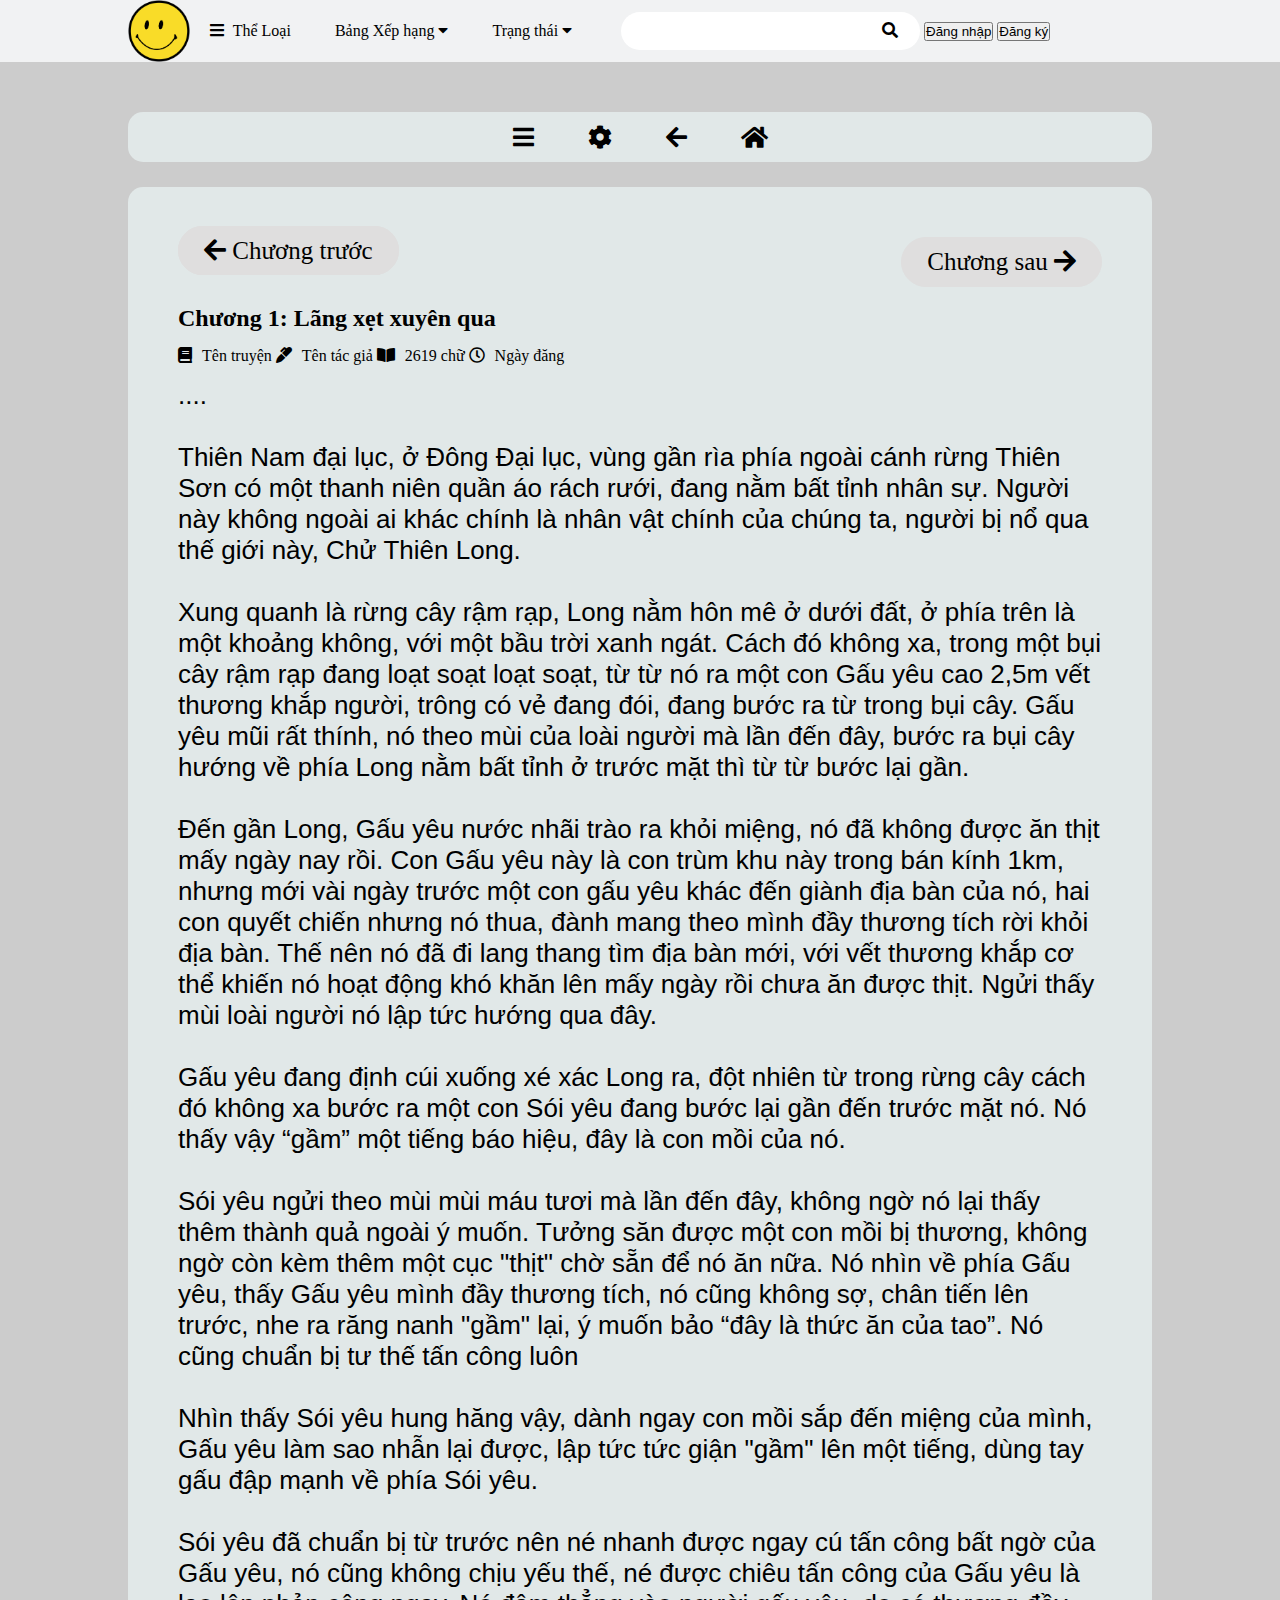
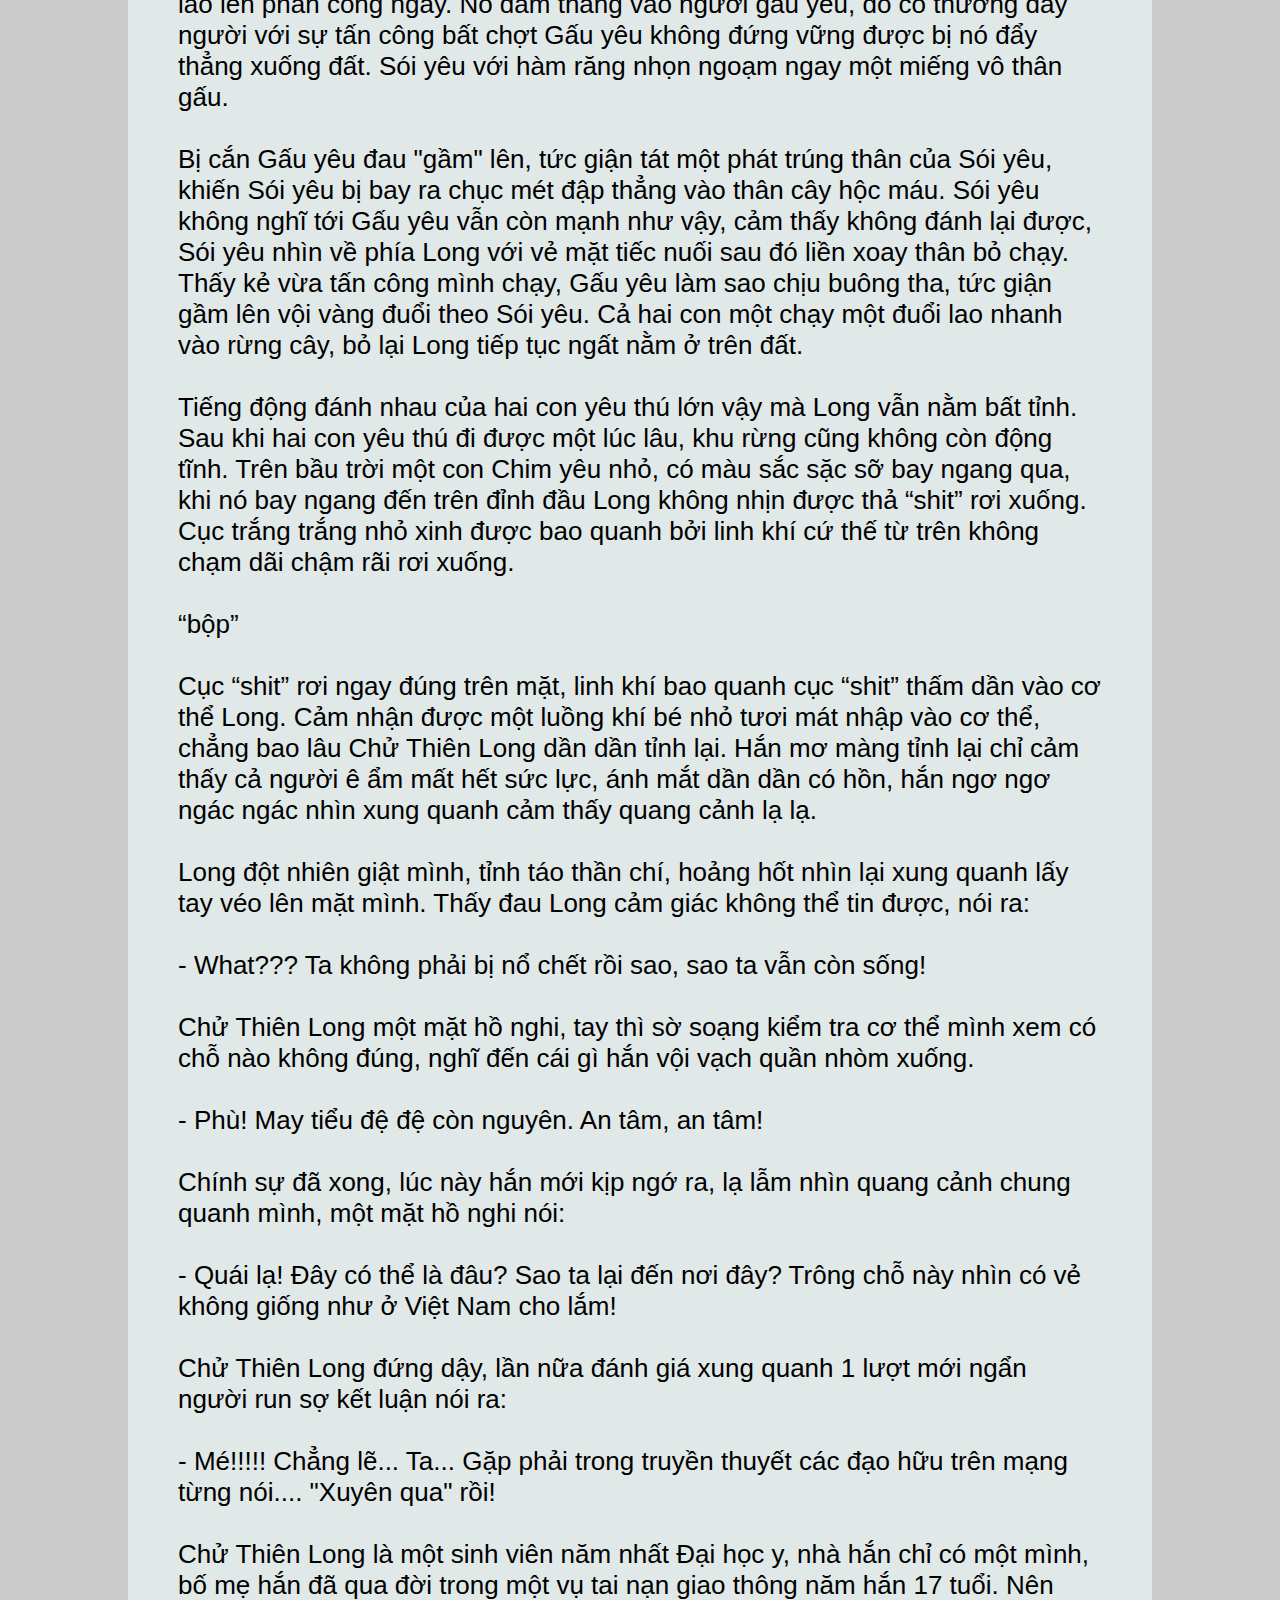
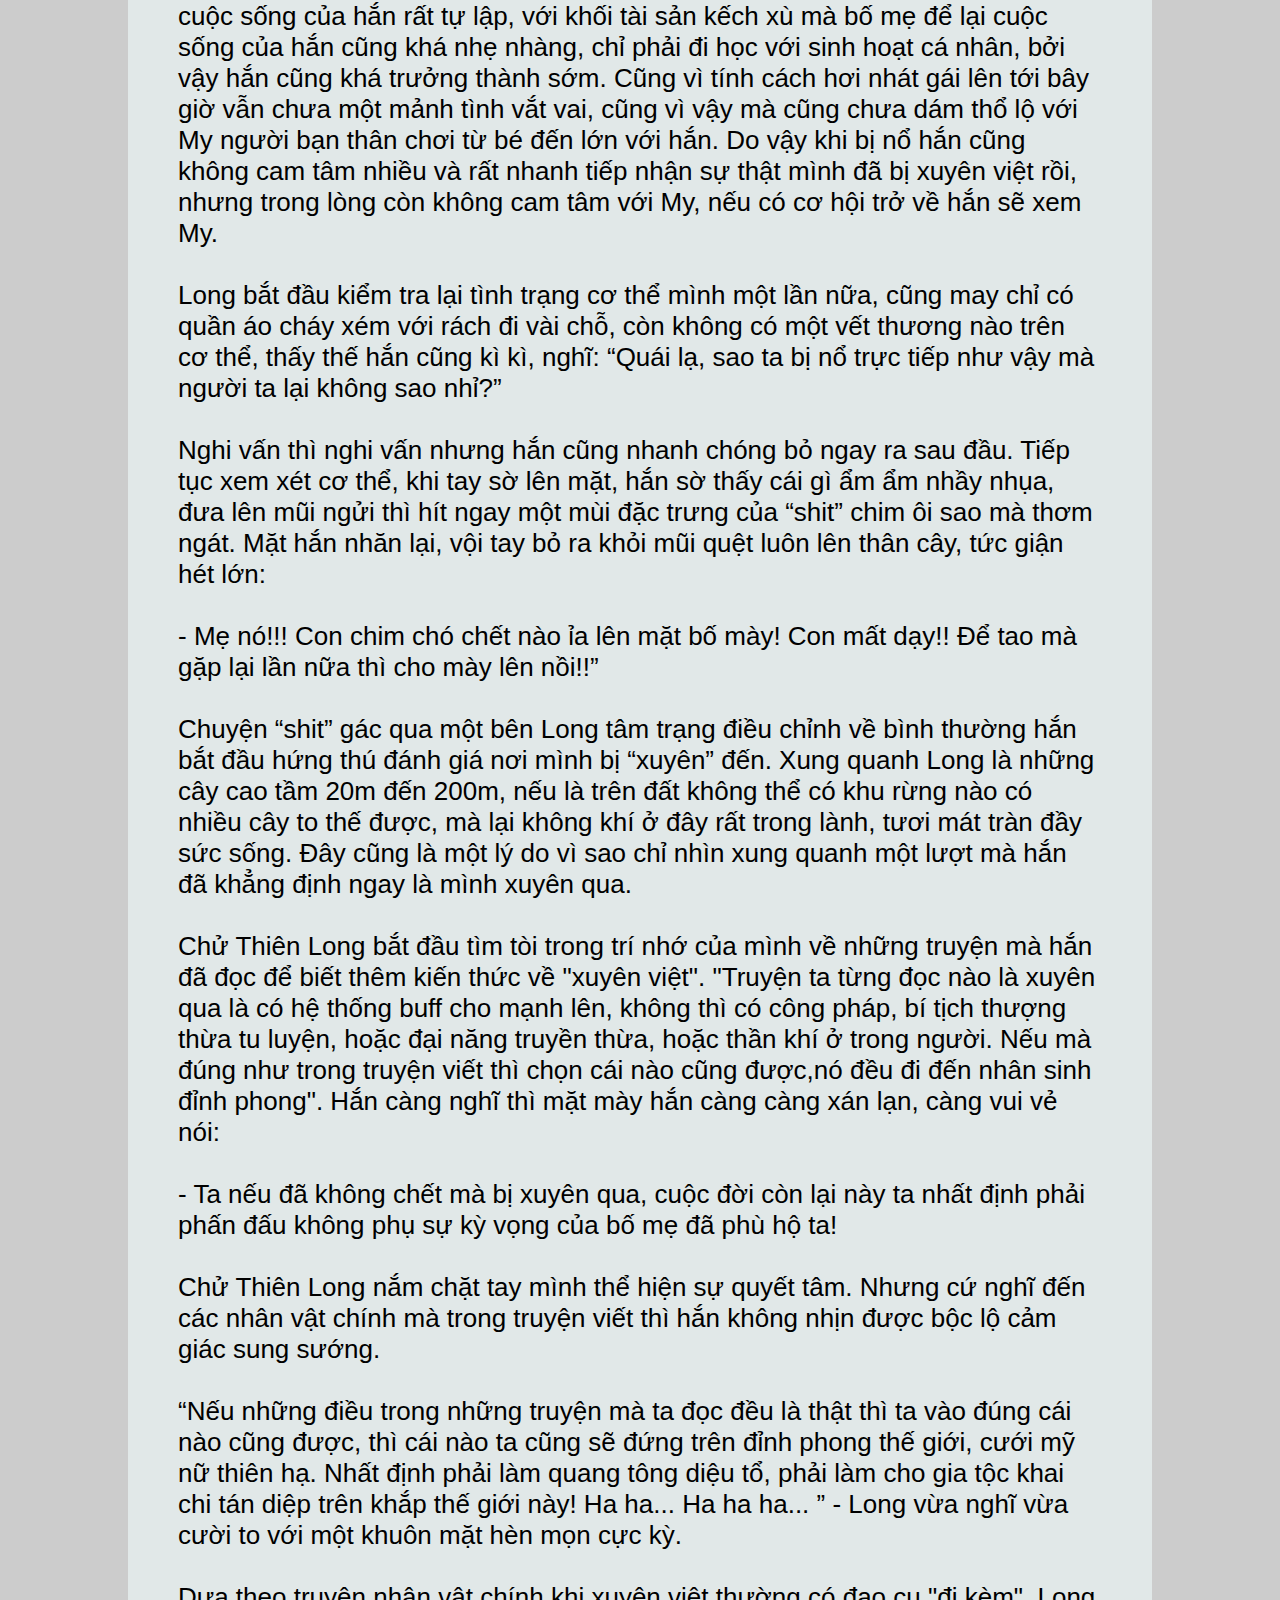
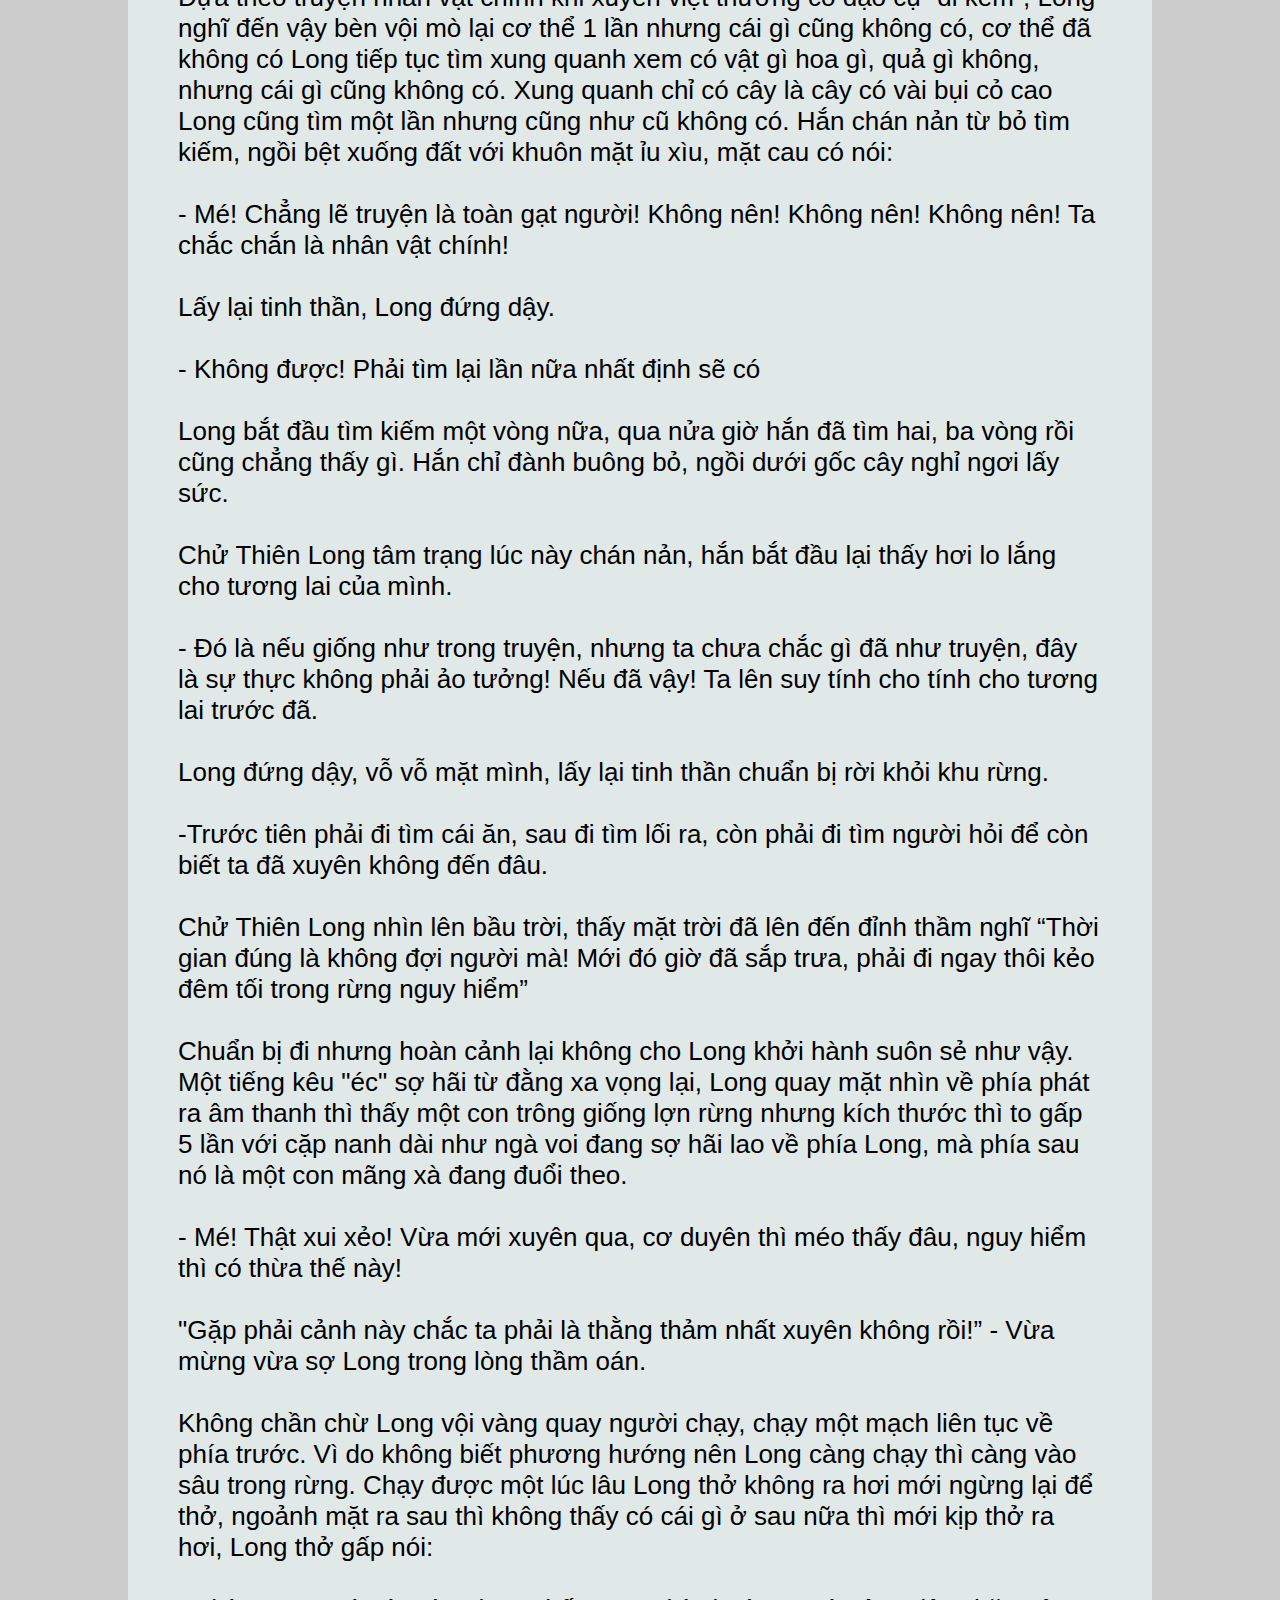
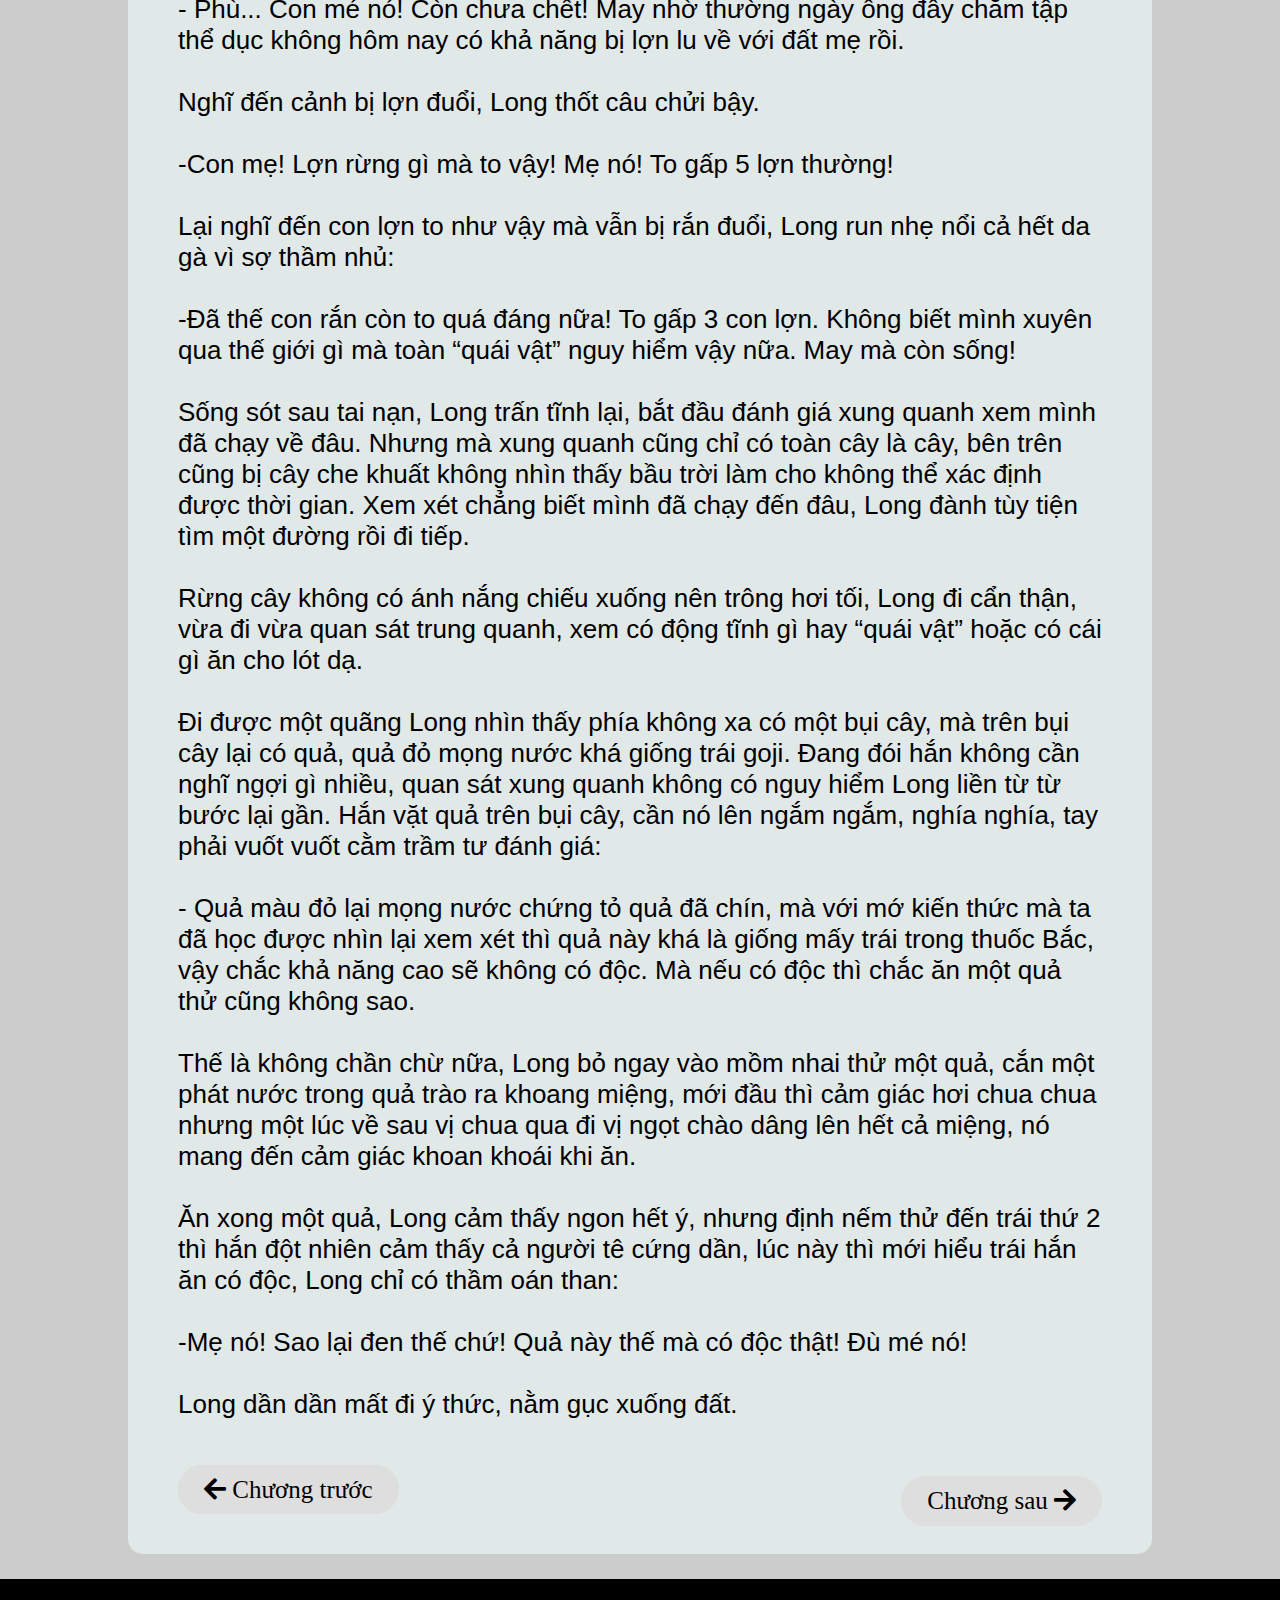
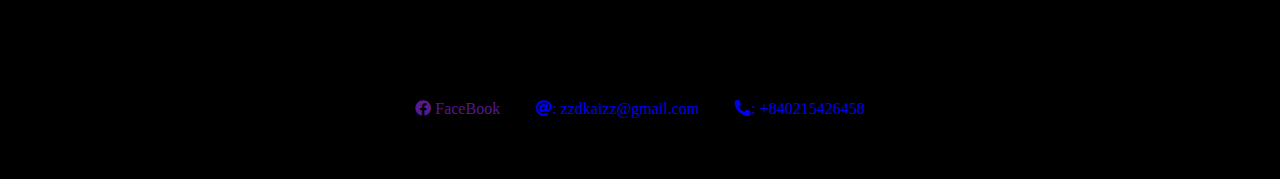
<file: doctruyen.html>
<!DOCTYPE html>
<html lang="en">
  <head>
    <meta charset="UTF-8" />
    <meta http-equiv="X-UA-Compatible" content="IE=edge" />
    <meta name="viewport" content="width=device-width, initial-scale=1.0" />
    <title>Đọc truyện</title>
    <link rel="stylesheet" href="./assets/css/index.css" />
    <link
      rel="stylesheet"
      href="https://cdnjs.cloudflare.com/ajax/libs/font-awesome/5.15.4/css/all.min.css"
    />
    <link rel="stylesheet" href="./assets/css/doctruyen.css" />
  </head>
  <body>
    <div class="main">
      <!-- header -->
      <div class="header bg-light" id="header">
        <div class="navbar">
          <div class="logoweb">
            <a href="#">
              <img class="logo_logoweb" src="./assets/img/cuoi.png" alt="" />
            </a>
          </div>
          <div class="navbar_nav">
            <ul class="ulnavbar">
              <li>
                <a href="#"><i class="fas fa-bars icon_navbar"></i> Thể Loại</a>
                <div class="subnav sp_subnav">
                  <div class="navtheloai">
                    <div class="dropdown">
                      <a>Tiên Hiệp</a>
                      <a>Kiếm Hiệp</a>
                      <a>Ngôn Tình</a>
                      <a>Đô Thị</a>
                      <a>Quan Trường</a>
                      <a>Võng Du</a>
                      <a>Khoa Huyễn</a>
                      <a>Hệ Thống</a>
                      <a>Huyền Huyễn</a>
                      <a>Dị Giới</a>
                      <a>Dị Năng</a>
                      <a>Quân Sự</a>
                      <a>Lịch Sử</a>
                    </div>
                    <div class="dropdown">
                      <a>Xuyên Không</a>
                      <a>Xuyên Nhanh</a>
                      <a>Trọng Sinh</a>
                      <a>Trinh Thám</a>
                      <a>Thám Hiểm</a>
                      <a>Linh Dị</a>
                      <a>Sắc</a>
                      <a>Ngược</a>
                      <a>Sủng</a>
                      <a>Cung Đấu</a>
                      <a>Nữ Cường</a>
                      <a>Gia Đấu</a>
                      <a>Đông Phương</a>
                    </div>
                    <div class="dropdown">
                      <a>Đam Mỹ</a>
                      <a>Bách Hợp</a>
                      <a>Hài Ước</a>
                      <a>Điền Văn</a>
                      <a>Cổ Đại</a>
                      <a>Mạt Thế</a>
                      <a>Truyện Teen</a>
                      <a>Phương Tây</a>
                      <a>Nữ Phụ</a>
                      <a>Light Novel</a>
                      <a>Việt Nam</a>
                      <a>Đoản Văn</a>
                      <a href="">Tất cả</a>
                    </div>
                  </div>
                </div>
              </li>
              <li>
                <a href="#">Bảng Xếp hạng <i class="fas fa-caret-down"></i></a>
                <ul class="subnav">
                  <li><a href="#">Top lượt đọc</a></li>
                  <li><a href="#">Top lượt thích</a></li>
                  <li><a href="#">Top lượt đánh giá</a></li>
                </ul>
              </li>
              <li>
                <a href="#">Trạng thái <i class="fas fa-caret-down"></i></a>
                <ul class="subnav">
                  <li><a href="#">Hoàn thành</a></li>
                  <li><a href="#">Đang ra</a></li>
                </ul>
              </li>
            </ul>

            <div class="timkiem">
              <div class="thanhtimkiem">
                <form action="" class="formtimkiem">
                  <input
                    style="border: 1 solid #a6b3b3"
                    type="text"
                    id="txtTimkiem"
                    name="txtTimkiem"
                    class="txttimkiem"
                  />
                  <button id="btnTimkiem" class="btnTimkiem">
                    <i class="fas fa-search"></i>
                  </button>
                </form>
              </div>
            </div>

            <div class="btnlogin">
              <button class="js-dangnhap">Đăng nhập</button>
              <button class="js-dangky">Đăng ký</button>
            </div>
          </div>
        </div>
        <div class="menu" id="mobile-menu">
          <i class="fas fa-bars"></i>
        </div>
      </div>

      <!-- endheader -->

      <!-- begin main_container -->
      <div class="truyen">
        <div class="menutruyen">
          <ul>
            <li id="dschuong">
              <button href="#" id="btndschuong">
                <i class="fas fa-bars"></i>
              </button>
              <div class="dvdschuong" style="display: none">
                <div class="menu-item-close js-close-dsc">
                  <i class="fas fa-times"></i>
                </div>
                <div class="nddschuong">
                  <div class="hdschuong">
                    <h2>Danh sách chương</h2>
                    <div class="sxdschuong">
                      <i class="fas fa-sort-amount-up-alt sx-icon1"></i>
                      <i
                        class="fas fa-sort-amount-up sx-icon2"
                        style="display: none"
                      ></i>
                    </div>
                  </div>
                  <div class="dschuong">
                    <a href="#">Chương 1: Lãng tử quay đầu</a>
                    <a href="#">Chương 2: Lãng tử quay đầu</a>
                    <a href="#">Chương 3: Lãng tử quay đầu</a>
                    <a href="#">Chương 4: Lãng tử quay đầu</a>
                    <a href="#">Chương 5: Lãng tử quay đầu</a>
                    <a href="#">Chương 6: Lãng tử quay đầu</a>
                    <a href="#">Chương 7: Lãng tử quay đầu</a>
                    <a href="#">Chương 8: Lãng tử quay đầu</a>
                    <a href="#">Chương 8: Lãng tử quay đầu</a>
                    <a href="#">Chương 8: Lãng tử quay đầu</a>
                    <a href="#">Chương 8: Lãng tử quay đầu</a>
                    <a href="#">Chương 8: Lãng tử quay đầu</a>
                    <a href="#">Chương 8: Lãng tử quay đầu</a>
                    <a href="#">Chương 8: Lãng tử quay đầu</a>
                    <a href="#">Chương 8: Lãng tử quay đầu</a>
                    <a href="#">Chương 8: Lãng tử quay đầu</a>
                    <a href="#">Chương 8: Lãng tử quay đầu</a>
                    <a href="#">Chương 8: Lãng tử quay đầu</a>
                    <a href="#">Chương 8: Lãng tử quay đầu</a>
                  </div>
                </div>
              </div>
            </li>
            <li id="setting">
              <button href="#" id="btnsetting">
                <i class="fas fa-cog"></i>
              </button>
              <div class="setting">
                <div class="menu-item-close js-close-setting">
                  <i class="fas fa-times"></i>
                </div>
                <table>
                  <tr>
                    <td><i class="fas fa-palette"></i> Màu nền</td>
                    <td>
                      <ul>
                        <li><a href="#" class="item1 item"></a></li>
                        <li><a href="#" class="item2 item"></a></li>
                        <li><a href="#" class="item3 item"></a></li>
                        <li><a href="#" class="item4 item"></a></li>
                      </ul>
                    </td>
                  </tr>

                  <tr>
                    <td><i class="fas fa-font"></i> Font chữ</td>
                    <td>
                      <select id="js-font-chu" class="custom-select">
                        <option value="'Palatino Linotype', sans-serif">
                          Palatino Linotype
                        </option>
                        <option value="'Source Sans Pro', sans-serif">
                          Source Sans Pro
                        </option>
                        <option value="'Segoe UI', sans-serif">Segoe UI</option>
                        <option value="Roboto, sans-serif">Roboto</option>
                        <option value="'Patrick Hand', sans-serif">
                          Patrick Hand
                        </option>
                        <option value="'Noticia Text', sans-serif">
                          Noticia Text
                        </option>
                        <option value="'Times New Roman', sans-serif">
                          Times New Roman
                        </option>
                        <option value="Verdana, sans-serif">Verdana</option>
                        <option value="Tahoma, sans-serif">Tahoma</option>
                        <option value="Arial, sans-serif">Arial</option>
                      </select>
                    </td>
                  </tr>
                  <tr>
                    <td><i class="fas fa-text-height"></i> Cỡ chữ</td>
                    <td>
                      <div
                        data-unit="px"
                        data-type="font-size"
                        data-max="30"
                        data-min="14"
                        data-step="1"
                        class="setting-font-size"
                      >
                        <button class="btn btngiam col-3">
                          <i class="fas fa-minus-circle"></i>
                        </button>
                        <div class="font-size col-6">26px</div>
                        <button class="btn btntang col-3">
                          <i class="fas fa-plus-circle"></i>
                        </button>
                        <div class="clear" style="clear: both"></div>
                      </div>
                    </td>
                  </tr>
                </table>
              </div>
            </li>
            <li>
              <button href=""><i class="fas fa-arrow-left"></i></button>
            </li>
            <li>
              <button href=""><i class="fas fa-home"></i></button>
            </li>
          </ul>
        </div>
        <div class="ndtruyen">
          <div class="btntruyen">
            <a class="btnchuyenchuong luichuong"
              ><i class="fas fa-arrow-left"></i> Chương trước </a
            ><a class="btnchuyenchuong tienchuong">
              Chương sau <i class="fas fa-arrow-right"></i
            ></a>
          </div>
          <div class="tenchuong">
            <h2>Chương 1: Lãng xẹt xuyên qua</h2>
          </div>
          <div class="thongtinchuong">
            <ul>
              <li>
                <a id="tentruyen" href="#"
                  ><i class="fas fa-book icontt"></i>Tên truyện
                </a>
              </li>
              <li><i class="fas fa-marker icontt"></i>Tên tác giả</li>
              <li id="sochu">
                <i class="fas fa-book-open icontt"></i>4500 chữ
              </li>
              <li><i class="far fa-clock icontt"></i>Ngày đăng</li>
            </ul>
          </div>
          <div class="ndchuong">
            ....<br /><br />Thiên Nam đại lục, ở Đông Đại lục, vùng gần rìa phía
            ngoài cánh rừng Thiên Sơn có một thanh niên quần áo rách rưới, đang
            nằm bất tỉnh nhân sự. Người này không ngoài ai khác chính là nhân
            vật chính của chúng ta, người bị nổ qua thế giới này, Chử Thiên
            Long.<br /><br />Xung quanh là rừng cây rậm rạp, Long nằm hôn mê ở
            dưới đất, ở phía trên là một khoảng không, với một bầu trời xanh
            ngát. Cách đó không xa, trong một bụi cây rậm rạp đang loạt soạt
            loạt soạt, từ từ nó ra một con Gấu yêu cao 2,5m vết thương khắp
            người, trông có vẻ đang đói, đang bước ra từ trong bụi cây. Gấu yêu
            mũi rất thính, nó theo mùi của loài người mà lần đến đây, bước ra
            bụi cây hướng về phía Long nằm bất tỉnh ở trước mặt thì từ từ bước
            lại gần.<br /><br />Đến gần Long, Gấu yêu nước nhãi trào ra khỏi
            miệng, nó đã không được ăn thịt mấy ngày nay rồi. Con Gấu yêu này là
            con trùm khu này trong bán kính 1km, nhưng mới vài ngày trước một
            con gấu yêu khác đến giành địa bàn của nó, hai con quyết chiến nhưng
            nó thua, đành mang theo mình đầy thương tích rời khỏi địa bàn. Thế
            nên nó đã đi lang thang tìm địa bàn mới, với vết thương khắp cơ thể
            khiến nó hoạt động khó khăn lên mấy ngày rồi chưa ăn được thịt. Ngửi
            thấy mùi loài người nó lập tức hướng qua đây.<br /><br />Gấu yêu
            đang định cúi xuống xé xác Long ra, đột nhiên từ trong rừng cây cách
            đó không xa bước ra một con Sói yêu đang bước lại gần đến trước mặt
            nó. Nó thấy vậy “gầm” một tiếng báo hiệu, đây là con mồi của nó.<br /><br />Sói
            yêu ngửi theo mùi mùi máu tươi mà lần đến đây, không ngờ nó lại thấy
            thêm thành quả ngoài ý muốn. Tưởng săn được một con mồi bị thương,
            không ngờ còn kèm thêm một cục "thịt" chờ sẵn để nó ăn nữa. Nó nhìn
            về phía Gấu yêu, thấy Gấu yêu mình đầy thương tích, nó cũng không
            sợ, chân tiến lên trước, nhe ra răng nanh "gầm" lại, ý muốn bảo “đây
            là thức ăn của tao”. Nó cũng chuẩn bị tư thế tấn công luôn<br /><br />Nhìn
            thấy Sói yêu hung hăng vậy, dành ngay con mồi sắp đến miệng của
            mình, Gấu yêu làm sao nhẫn lại được, lập tức tức giận "gầm" lên một
            tiếng, dùng tay gấu đập mạnh về phía Sói yêu.<br /><br />Sói yêu đã
            chuẩn bị từ trước nên né nhanh được ngay cú tấn công bất ngờ của Gấu
            yêu, nó cũng không chịu yếu thế, né được chiêu tấn công của Gấu yêu
            là lao lên phản công ngay. Nó đâm thẳng vào người gấu yêu, do có
            thương đầy người với sự tấn công bất chợt Gấu yêu không đứng vững
            được bị nó đẩy thẳng xuống đất. Sói yêu với hàm răng nhọn ngoạm ngay
            một miếng vô thân gấu.<br /><br />Bị cắn Gấu yêu đau "gầm" lên, tức
            giận tát một phát trúng thân của Sói yêu, khiến Sói yêu bị bay ra
            chục mét đập thẳng vào thân cây hộc máu. Sói yêu không nghĩ tới Gấu
            yêu vẫn còn mạnh như vậy, cảm thấy không đánh lại được, Sói yêu nhìn
            về phía Long với vẻ mặt tiếc nuối sau đó liền xoay thân bỏ chạy.
            Thấy kẻ vừa tấn công mình chạy, Gấu yêu làm sao chịu buông tha, tức
            giận gầm lên vội vàng đuổi theo Sói yêu. Cả hai con một chạy một
            đuổi lao nhanh vào rừng cây, bỏ lại Long tiếp tục ngất nằm ở trên
            đất.<br /><br />Tiếng động đánh nhau của hai con yêu thú lớn vậy mà
            Long vẫn nằm bất tỉnh. Sau khi hai con yêu thú đi được một lúc lâu,
            khu rừng cũng không còn động tĩnh. Trên bầu trời một con Chim yêu
            nhỏ, có màu sắc sặc sỡ bay ngang qua, khi nó bay ngang đến trên đỉnh
            đầu Long không nhịn được thả “shit” rơi xuống. Cục trắng trắng nhỏ
            xinh được bao quanh bởi linh khí cứ thế từ trên không chạm dãi chậm
            rãi rơi xuống.<br /><br />“bộp”<br /><br />Cục “shit” rơi ngay đúng
            trên mặt, linh khí bao quanh cục “shit” thấm dần vào cơ thể Long.
            Cảm nhận được một luồng khí bé nhỏ tươi mát nhập vào cơ thể, chẳng
            bao lâu Chử Thiên Long dần dần tỉnh lại. Hắn mơ màng tỉnh lại chỉ
            cảm thấy cả người ê ẩm mất hết sức lực, ánh mắt dần dần có hồn, hắn
            ngơ ngơ ngác ngác nhìn xung quanh cảm thấy quang cảnh lạ lạ.<br /><br />Long
            đột nhiên giật mình, tỉnh táo thần chí, hoảng hốt nhìn lại xung
            quanh lấy tay véo lên mặt mình. Thấy đau Long cảm giác không thể tin
            được, nói ra:<br /><br />- What??? Ta không phải bị nổ chết rồi sao,
            sao ta vẫn còn sống!<br /><br />Chử Thiên Long một mặt hồ nghi, tay
            thì sờ soạng kiểm tra cơ thể mình xem có chỗ nào không đúng, nghĩ
            đến cái gì hắn vội vạch quần nhòm xuống.<br />

            <br />- Phù! May tiểu đệ đệ còn nguyên. An tâm, an tâm!<br /><br />Chính
            sự đã xong, lúc này hắn mới kịp ngớ ra, lạ lẫm nhìn quang cảnh chung
            quanh mình, một mặt hồ nghi nói:<br /><br />- Quái lạ! Đây có thể là
            đâu? Sao ta lại đến nơi đây? Trông chỗ này nhìn có vẻ không giống
            như ở Việt Nam cho lắm!<br /><br />Chử Thiên Long đứng dậy, lần nữa
            đánh giá xung quanh 1 lượt mới ngẩn người run sợ kết luận nói ra:<br /><br />-
            Mé!!!!! Chẳng lẽ... Ta... Gặp phải trong truyền thuyết các đạo hữu
            trên mạng từng nói.... "Xuyên qua" rồi!<br /><br />Chử Thiên Long là
            một sinh viên năm nhất Đại học y, nhà hắn chỉ có một mình, bố mẹ hắn
            đã qua đời trong một vụ tai nạn giao thông năm hắn 17 tuổi. Nên cuộc
            sống của hắn rất tự lập, với khối tài sản kếch xù mà bố mẹ để lại
            cuộc sống của hắn cũng khá nhẹ nhàng, chỉ phải đi học với sinh hoạt
            cá nhân, bởi vậy hắn cũng khá trưởng thành sớm. Cũng vì tính cách
            hơi nhát gái lên tới bây giờ vẫn chưa một mảnh tình vắt vai, cũng vì
            vậy mà cũng chưa dám thổ lộ với My người bạn thân chơi từ bé đến lớn
            với hắn. Do vậy khi bị nổ hắn cũng không cam tâm nhiều và rất nhanh
            tiếp nhận sự thật mình đã bị xuyên việt rồi, nhưng trong lòng còn
            không cam tâm với My, nếu có cơ hội trở về hắn sẽ xem My.<br /><br />Long
            bắt đầu kiểm tra lại tình trạng cơ thể mình một lần nữa, cũng may
            chỉ có quần áo cháy xém với rách đi vài chỗ, còn không có một vết
            thương nào trên cơ thể, thấy thế hắn cũng kì kì, nghĩ: “Quái lạ, sao
            ta bị nổ trực tiếp như vậy mà người ta lại không sao nhỉ?”<br /><br />Nghi
            vấn thì nghi vấn nhưng hắn cũng nhanh chóng bỏ ngay ra sau đầu. Tiếp
            tục xem xét cơ thể, khi tay sờ lên mặt, hắn sờ thấy cái gì ẩm ẩm
            nhầy nhụa, đưa lên mũi ngửi thì hít ngay một mùi đặc trưng của
            “shit” chim ôi sao mà thơm ngát. Mặt hắn nhăn lại, vội tay bỏ ra
            khỏi mũi quệt luôn lên thân cây, tức giận hét lớn:<br /><br />- Mẹ
            nó!!! Con chim chó chết nào ỉa lên mặt bố mày! Con mất dạy!! Để tao
            mà gặp lại lần nữa thì cho mày lên nồi!!”<br /><br />Chuyện “shit”
            gác qua một bên Long tâm trạng điều chỉnh về bình thường hắn bắt đầu
            hứng thú đánh giá nơi mình bị “xuyên” đến. Xung quanh Long là những
            cây cao tầm 20m đến 200m, nếu là trên đất không thể có khu rừng nào
            có nhiều cây to thế được, mà lại không khí ở đây rất trong lành,
            tươi mát tràn đầy sức sống. Đây cũng là một lý do vì sao chỉ nhìn
            xung quanh một lượt mà hắn đã khẳng định ngay là mình xuyên qua.<br /><br />Chử
            Thiên Long bắt đầu tìm tòi trong trí nhớ của mình về những truyện mà
            hắn đã đọc để biết thêm kiến thức về "xuyên việt". "Truyện ta từng
            đọc nào là xuyên qua là có hệ thống buff cho mạnh lên, không thì có
            công pháp, bí tịch thượng thừa tu luyện, hoặc đại năng truyền thừa,
            hoặc thần khí ở trong người. Nếu mà đúng như trong truyện viết thì
            chọn cái nào cũng được,nó đều đi đến nhân sinh đỉnh phong". Hắn càng
            nghĩ thì mặt mày hắn càng càng xán lạn, càng vui vẻ nói:<br /><br />-
            Ta nếu đã không chết mà bị xuyên qua, cuộc đời còn lại này ta nhất
            định phải phấn đấu không phụ sự kỳ vọng của bố mẹ đã phù hộ ta!<br /><br />Chử
            Thiên Long nắm chặt tay mình thể hiện sự quyết tâm. Nhưng cứ nghĩ
            đến các nhân vật chính mà trong truyện viết thì hắn không nhịn được
            bộc lộ cảm giác sung sướng.<br /><br />“Nếu những điều trong những
            truyện mà ta đọc đều là thật thì ta vào đúng cái nào cũng được, thì
            cái nào ta cũng sẽ đứng trên đỉnh phong thế giới, cưới mỹ nữ thiên
            hạ. Nhất định phải làm quang tông diệu tổ, phải làm cho gia tộc khai
            chi tán diệp trên khắp thế giới này! Ha ha... Ha ha ha... ” - Long
            vừa nghĩ vừa cười to với một khuôn mặt hèn mọn cực kỳ.<br />

            <br />Dựa theo truyện nhân vật chính khi xuyên việt thường có đạo cụ
            "đi kèm", Long nghĩ đến vậy bèn vội mò lại cơ thể 1 lần nhưng cái gì
            cũng không có, cơ thể đã không có Long tiếp tục tìm xung quanh xem
            có vật gì hoa gì, quả gì không, nhưng cái gì cũng không có. Xung
            quanh chỉ có cây là cây có vài bụi cỏ cao Long cũng tìm một lần
            nhưng cũng như cũ không có. Hắn chán nản từ bỏ tìm kiếm, ngồi bệt
            xuống đất với khuôn mặt ỉu xìu, mặt cau có nói:<br /><br />- Mé!
            Chẳng lẽ truyện là toàn gạt người! Không nên! Không nên! Không nên!
            Ta chắc chắn là nhân vật chính!<br /><br />Lấy lại tinh thần, Long
            đứng dậy.<br /><br />- Không được! Phải tìm lại lần nữa nhất định sẽ
            có<br /><br />Long bắt đầu tìm kiếm một vòng nữa, qua nửa giờ hắn đã
            tìm hai, ba vòng rồi cũng chẳng thấy gì. Hắn chỉ đành buông bỏ, ngồi
            dưới gốc cây nghỉ ngơi lấy sức.<br /><br />Chử Thiên Long tâm trạng
            lúc này chán nản, hắn bắt đầu lại thấy hơi lo lắng cho tương lai của
            mình.<br /><br />- Đó là nếu giống như trong truyện, nhưng ta chưa
            chắc gì đã như truyện, đây là sự thực không phải ảo tưởng! Nếu đã
            vậy! Ta lên suy tính cho tính cho tương lai trước đã.<br /><br />Long
            đứng dậy, vỗ vỗ mặt mình, lấy lại tinh thần chuẩn bị rời khỏi khu
            rừng.<br /><br />-Trước tiên phải đi tìm cái ăn, sau đi tìm lối ra,
            còn phải đi tìm người hỏi để còn biết ta đã xuyên không đến đâu.<br /><br />Chử
            Thiên Long nhìn lên bầu trời, thấy mặt trời đã lên đến đỉnh thầm
            nghĩ “Thời gian đúng là không đợi người mà! Mới đó giờ đã sắp trưa,
            phải đi ngay thôi kẻo đêm tối trong rừng nguy hiểm”<br /><br />Chuẩn
            bị đi nhưng hoàn cảnh lại không cho Long khởi hành suôn sẻ như vậy.
            Một tiếng kêu "éc" sợ hãi từ đằng xa vọng lại, Long quay mặt nhìn về
            phía phát ra âm thanh thì thấy một con trông giống lợn rừng nhưng
            kích thước thì to gấp 5 lần với cặp nanh dài như ngà voi đang sợ hãi
            lao về phía Long, mà phía sau nó là một con mãng xà đang đuổi
            theo.<br /><br />- Mé! Thật xui xẻo! Vừa mới xuyên qua, cơ duyên thì
            méo thấy đâu, nguy hiểm thì có thừa thế này!<br /><br />"Gặp phải
            cảnh này chắc ta phải là thằng thảm nhất xuyên không rồi!” - Vừa
            mừng vừa sợ Long trong lòng thầm oán.<br /><br />Không chần chừ Long
            vội vàng quay người chạy, chạy một mạch liên tục về phía trước. Vì
            do không biết phương hướng nên Long càng chạy thì càng vào sâu trong
            rừng. Chạy được một lúc lâu Long thở không ra hơi mới ngừng lại để
            thở, ngoảnh mặt ra sau thì không thấy có cái gì ở sau nữa thì mới
            kịp thở ra hơi, Long thở gấp nói:<br />

            <br />- Phù... Con mé nó! Còn chưa chết! May nhờ thường ngày ông đây
            chăm tập thể dục không hôm nay có khả năng bị lợn lu về với đất mẹ
            rồi.<br /><br />Nghĩ đến cảnh bị lợn đuổi, Long thốt câu chửi
            bậy.<br /><br />-Con mẹ! Lợn rừng gì mà to vậy! Mẹ nó! To gấp 5 lợn
            thường!<br /><br />Lại nghĩ đến con lợn to như vậy mà vẫn bị rắn
            đuổi, Long run nhẹ nổi cả hết da gà vì sợ thầm nhủ:<br /><br />-Đã
            thế con rắn còn to quá đáng nữa! To gấp 3 con lợn. Không biết mình
            xuyên qua thế giới gì mà toàn “quái vật” nguy hiểm vậy nữa. May mà
            còn sống!<br /><br />Sống sót sau tai nạn, Long trấn tĩnh lại, bắt
            đầu đánh giá xung quanh xem mình đã chạy về đâu. Nhưng mà xung quanh
            cũng chỉ có toàn cây là cây, bên trên cũng bị cây che khuất không
            nhìn thấy bầu trời làm cho không thể xác định được thời gian. Xem
            xét chẳng biết mình đã chạy đến đâu, Long đành tùy tiện tìm một
            đường rồi đi tiếp.<br /><br />Rừng cây không có ánh nắng chiếu xuống
            nên trông hơi tối, Long đi cẩn thận, vừa đi vừa quan sát trung
            quanh, xem có động tĩnh gì hay “quái vật” hoặc có cái gì ăn cho lót
            dạ.<br /><br />Đi được một quãng Long nhìn thấy phía không xa có một
            bụi cây, mà trên bụi cây lại có quả, quả đỏ mọng nước khá giống trái
            goji. Đang đói hắn không cần nghĩ ngợi gì nhiều, quan sát xung quanh
            không có nguy hiểm Long liền từ từ bước lại gần. Hắn vặt quả trên
            bụi cây, cần nó lên ngắm ngắm, nghía nghía, tay phải vuốt vuốt cằm
            trầm tư đánh giá:<br /><br />- Quả màu đỏ lại mọng nước chứng tỏ quả
            đã chín, mà với mớ kiến thức mà ta đã học được nhìn lại xem xét thì
            quả này khá là giống mấy trái trong thuốc Bắc, vậy chắc khả năng cao
            sẽ không có độc. Mà nếu có độc thì chắc ăn một quả thử cũng không
            sao.<br /><br />Thế là không chần chừ nữa, Long bỏ ngay vào mồm nhai
            thử một quả, cắn một phát nước trong quả trào ra khoang miệng, mới
            đầu thì cảm giác hơi chua chua nhưng một lúc về sau vị chua qua đi
            vị ngọt chào dâng lên hết cả miệng, nó mang đến cảm giác khoan khoái
            khi ăn.<br /><br />Ăn xong một quả, Long cảm thấy ngon hết ý, nhưng
            định nếm thử đến trái thứ 2 thì hắn đột nhiên cảm thấy cả người tê
            cứng dần, lúc này thì mới hiểu trái hắn ăn có độc, Long chỉ có thầm
            oán than:<br /><br />-Mẹ nó! Sao lại đen thế chứ! Quả này thế mà có
            độc thật! Đù mé nó!<br /><br />Long dần dần mất đi ý thức, nằm gục
            xuống đất.<br /><br />
          </div>
          <div class="btntruyen">
            <a class="btnchuyenchuong luichuong"
              ><i class="fas fa-arrow-left"></i> Chương trước </a
            ><a class="btnchuyenchuong tienchuong">
              Chương sau <i class="fas fa-arrow-right"></i
            ></a>
          </div>
        </div>
      </div>
      <!-- end main_container -->

      <!-- footer -->
      <div class="footer">
        <div class="footer-text">
          <p>
            Truyện vui là nền tảng mở dành cho các tác giả và độc giả đam mê
            truyện chữ, nơi thành viên có thể tự do xuất bản các tác phẩm của
            mình với nhiều chức năng liên tục được cải tiến sẽ mang lại trải
            nghiệm tốt nhất cho các tác giả sáng tác truyện lẫn người đọc truyện
            online.
          </p>
        </div>

        <div class="thongtin">
          <a href=""><i class="fab fa-facebook"></i> FaceBook</a>
          <a href="mailto: zzdkaizz@gmail.com"
            ><i class="fas fa-at"></i>: zzdkaizz@gmail.com</a
          >
          <a href="tel:" class="tel"
            ><i class="fas fa-phone-alt"></i>: +840215426458</a
          >
        </div>
      </div>
    </div>

    <div class="modal js-modal">
      <div class="modal-container js-modalContainer">
        <div class="model-header">
          <button id="H-login"><h1 class="dangnhap">Đăng Nhập</h1></button>
          <button id="H-register"><h1 class="dangky">Đăng Ký</h1></button>
          <div class="modal-close js-modal-close">
            <i class="fas fa-times"></i>
          </div>
        </div>
        <div class="model-login">
          <div class="modal-body">
            <label for="quatity" class="modal-label">
              <i class="far fa-user"></i> Tài khoản
            </label>
            <input
              type="text"
              class="modal-input"
              id="quatity"
              placeholder="Tài khoản"
            />

            <label for="email" class="modal-label">
              <i class="fas fa-key"></i> Mật khẩu
            </label>
            <input
              type="email"
              class="modal-input"
              id="email"
              placeholder="Mật khẩu"
            />

            <button id="buy-ticks">Đăng nhập <i class="ti-check"></i></button>
          </div>
        </div>
        <div class="model-Register">
          <div class="modal-body">
            <label for="quatity" class="modal-label">
              <i class="far fa-user"></i> Tài khoản
            </label>
            <input
              type="text"
              class="modal-input"
              id="txttaikhoan"
              placeholder="Tài khoản"
            />

            <label for="txtpassword" class="modal-label">
              <i class="fas fa-key"></i> Mật khẩu
            </label>
            <input
              type="password"
              class="modal-input"
              id="txtpassword"
              placeholder="Mật khẩu"
            />
            <label for="txtpassword2" class="modal-label">
              <i class="fas fa-key"></i> Nhập mật khẩu
            </label>
            <input
              type="password"
              class="modal-input"
              id="txtpassword2"
              placeholder="Mật khẩu"
            />

            <button id="buy-ticks">Đăng nhập <i class="ti-check"></i></button>
          </div>
        </div>
        <div class="modal-footer js-modal-footer">
          <p class="modal-text js-modal-text">
            Bạn chưa có tài khoản?
            <a href="#" class="js-adangky">Đăng ký ngay</a>
          </p>
        </div>
      </div>
    </div>
  </body>

  <script src="./assets/js/index.js"></script>
  <script>
    // Chống copy
    function killCopy(e) {
      return false;
    }
    function reEnable() {
      return true;
    }
    document.onselectstart = new Function("return false");
    if (window.sidebar) {
      document.onmousedown = killCopy;
      document.onclick = reEnable;
    }

    // window.onload = function () {
    //   document.addEventListener(
    //     "contextmenu",
    //     function (e) {
    //       e.preventDefault();
    //     },
    //     false
    //   );
    //   document.addEventListener(
    //     "keydown",
    //     function (e) {
    //       //document.onkeydown = function(e) {
    //       // "I" key
    //       if (e.ctrlKey && e.shiftKey && e.keyCode == 73) {
    //         disabledEvent(e);
    //       }
    //       // "J" key
    //       if (e.ctrlKey && e.shiftKey && e.keyCode == 74) {
    //         disabledEvent(e);
    //       }
    //       // "S" key + macOS
    //       if (
    //         e.keyCode == 83 &&
    //         (navigator.platform.match("Mac") ? e.metaKey : e.ctrlKey)
    //       ) {
    //         disabledEvent(e);
    //       }
    //       // "U" key
    //       if (e.ctrlKey && e.keyCode == 85) {
    //         disabledEvent(e);
    //       }
    //       // "F12" key
    //       if (event.keyCode == 123) {
    //         disabledEvent(e);
    //       }
    //     },
    //     false
    //   );

    //   function disabledEvent(e) {
    //     if (e.stopPropagation) {
    //       e.stopPropagation();
    //     } else if (window.event) {
    //       window.event.cancelBubble = true;
    //     }
    //     e.preventDefault();
    //     return false;
    //   }
    // };
    // chống copy

    var header = document.getElementById("header");
    var btndschuong = document.getElementById("btndschuong");
    var btnsetting = document.getElementById("btnsetting");
    var fontchu = document.getElementById("js-font-chu");

    var sochutrongchuong = document.getElementById("sochu");

    const bodytruyen = document.querySelector(".truyen");
    const ndtruyen = document.querySelector(".ndtruyen");
    const tenchuong = document.querySelector(".tenchuong");
    const thongtinchuong = document.querySelector(".thongtinchuong");

    const menutruyen = document.querySelector(".menutruyen");
    const dvdschuong = document.querySelector(".dvdschuong");
    const setting = document.querySelector(".setting");
    const btngiam = document.querySelector(".btngiam");
    const btntang = document.querySelector(".btntang");

    const ndchuong = document.querySelector(".ndchuong");
    const fontsize = document.querySelector(".font-size");

    var size = parseInt(fontsize.innerHTML);

    var chuoichu = ndchuong.innerText;
    var sochu = 0;
    var arrchu = chuoichu.split(" ");
    for (var i = 0; i < arrchu.length; i++) {
      if (arrchu[i].trim() != 0) {
        sochu++;
      }
    }

    sochutrongchuong.innerHTML =
      '<i class="fas fa-book-open icontt"></i>' + sochu + " chữ";

    const closedsc = document.querySelector(".js-close-dsc");
    const closesetting = document.querySelector(".js-close-setting");

    const sxtangdan = document.querySelector(".sx-icon1");
    const sxgiamdan = document.querySelector(".sx-icon2");

    const main = document.querySelector(".main");

    // mở ds chương
    btndschuong.onclick = function () {
      dvdschuong.style.display = "block";
      setting.style.display = "none";
    };

    // đóng ds chương

    closedsc.onclick = function () {
      dvdschuong.style.display = "none";
    };

    // mở setting

    btnsetting.onclick = function () {
      setting.style.display = "block";
      dvdschuong.style.display = "none";
    };

    // đóng setting

    closesetting.onclick = function () {
      setting.style.display = "none";
    };

    // tăng fontsize

    btntang.onclick = function () {
      if (size < 50) {
        size++;
        ndchuong.style.fontSize = size + "px";
        fontsize.innerHTML = size + "px";
      }
    };

    // giảm fontsize

    btngiam.onclick = function () {
      if (size > 10) {
        size--;
        ndchuong.style.fontSize = size + "px";
        fontsize.innerHTML = size + "px";
      }
    };

    // đổi font chữ

    fontchu.onchange = function () {
      ndchuong.style.fontFamily = fontchu.value;
    };

    // đổi background đọc truyện

    const item1 = document.querySelector(".item1");
    const item2 = document.querySelector(".item2");
    const item3 = document.querySelector(".item3");
    const item4 = document.querySelector(".item4");

    item1.onclick = function () {
      header.style.backgroundColor = "#ebcaca";
      bodytruyen.style.backgroundColor = "rgb(155, 155, 155)";
      ndtruyen.style.backgroundColor = "#f5e4e4";
      menutruyen.style.backgroundColor = "#f5e4e4";

      ndchuong.style.color = null;
      tenchuong.style.color = null;
      thongtinchuong.style.color = null;
      document.getElementById("tentruyen").style.color = null;
    };

    item2.onclick = function () {
      header.style.backgroundColor = "#eae9c9";
      bodytruyen.style.backgroundColor = "#eae0c3";
      ndtruyen.style.backgroundColor = "#eae9c9";
      menutruyen.style.backgroundColor = "#eae9c9";

      ndchuong.style.color = null;
      tenchuong.style.color = null;
      thongtinchuong.style.color = null;
      document.getElementById("tentruyen").style.color = null;
    };

    item3.onclick = function () {
      header.style.backgroundColor = null;
      bodytruyen.style.backgroundColor = "#111";
      ndtruyen.style.backgroundColor = "#222222";
      menutruyen.style.backgroundColor = null;

      ndchuong.style.color = "#ccc";
      tenchuong.style.color = "#ccc";
      thongtinchuong.style.color = "#ccc";
      document.getElementById("tentruyen").style.color = "#ccc";
    };

    item4.onclick = function () {
      header.style.backgroundColor = null;
      bodytruyen.style.backgroundColor = null;
      ndtruyen.style.backgroundColor = null;
      menutruyen.style.backgroundColor = null;

      ndchuong.style.color = null;
      tenchuong.style.color = null;
      thongtinchuong.style.color = null;
      document.getElementById("tentruyen").style.color = null;
    };

    sxtangdan.onclick = function () {
      sxgiamdan.style.display = "block";
      sxtangdan.style.display = "none";
    };
    sxgiamdan.onclick = function () {
      sxgiamdan.style.display = "none";
      sxtangdan.style.display = "block";
    };
  </script>
</html>
</file>
<file: assets/css/index.css>
* {
  box-sizing: border-box;
  margin: 0;
  padding: 0;
}



.red{
    color:red;
}

.bg-light {
  background-color: rgb(241, 242, 243);
}

.w-150 {
  width: 150px;
  max-width: 100%;
}

.inlineblock{
    display: inline-block;
}

.clear {
  clear: both;
}

[class*="col-"] {
  float: left;
  padding: 0 10px;
}

.col-1 {
  width: 8.33%;
}
.col-2 {
  width: 16.67%;
}
.col-3 {
  width: 25%;
}
.col-4 {
  width: 33.33%;
}
.col-5 {
  width: 41.67%;
}
.col-6 {
  width: 50%;
}
.col-7 {
  width: 58.33%;
}
.col-8 {
  width: 66.67%;
}
.col-9 {
  width: 75%;
}
.col-10 {
  width: 83.33%;
}
.col-11 {
  width: 91.67%;
}
.col-12 {
  width: 100%;
}

/* css header */
.header {
  height: 62px;
}

#timkiem{
    display: inline-block;
}

.main {
    position: relative;
    overflow: hidden;
}

.navbar {
  max-width: 1024px;
  margin: 0 auto;
}

.navbar .logoweb {
  float: left;
}
.navbar .logo_logoweb {
  max-width: 62px;
}

.navbar_nav {
  position: relative;
  display: inline-block;
}

.icon_navbar {
  padding-right: 5px;
}

.navbar .ulnavbar {
  display: inline-block;
}
.navbar .ulnavbar li {
  display: inline-block;
  position: relative;
}

.navbar .ulnavbar li a {
  text-decoration: none;
  line-height: 62px;
  padding: 0 20px;
  color: #000;
  display:block;
}

.navbar_nav .subnav .dropdown a:hover,
.navbar .subnav li:hover a {
  color: #a7a8aa;
  font-size:20px;
  font-family:'Times New Roman', Times, serif;
}
.navbar .ulnavbar > li:hover > a {
  display: block;
  color: #1e2125;
  background-color: #e9ecef;
}

.navbar_nav .subnav {
  display: none;
  min-width: 160px;
  position: absolute;
  background-color: #fff;
  padding: 10px 0;
  box-shadow: 0 0 10px rgba(0, 0, 0, 0.5);
  border-radius: 5px;
  z-index: 2;
}

.navbar_nav .subnav li {
  display: block;
}

.navbar_nav .subnav li a {
  padding: 0 16px;
  line-height: 32px;
}

.navbar_nav li:hover .subnav {
  display: block;
}

.navbar_nav .sp_subnav {
  width: 420px;
}

.navtheloai {
  display: inline-block;
}

.navbar_nav .subnav .dropdown {
  float: left;
}

.navbar_nav .subnav .dropdown a {
  display: block;
  line-height: 32px;
  cursor: pointer;
}

.navbar_nav .timkiem {
  display: inline-block;
  position: relative;
  margin-left: 25px;
}

.timkiem .txttimkiem {
  padding: 10px 68px 10px 24px;
  border-radius: 1.25em;
  border: 0;
  font-size: 1rem;
}
.navbar_nav .timkiem .txttimkiem:focus {
  outline-color: #a6b3b3;
  border: 1px solid #a6b3b3 !important;
}

.navbar_nav .timkiem .btnTimkiem {
  position: absolute;
  top: 0;
  font-size: 1rem;
  cursor: pointer;
  right: 0;
  height: 100%;
  width: 60px;
  background-color: #00000000;
  border: none;
}

.btnlogin {
  display: inline-block;
  line-height: 62px;
}

.btnlogin .btntk {
  border: 0;
  font-size: 16px;
  padding: 0 20px;
  background-color: #00000000;
  cursor: pointer;
}

.btnlogin button:hover {
  color: #a6b3b3;
}

.menu {
  display: none;
  float: right;
  font-size: 38px;

}

.btnlogin .ulnavbar .subnav2 li {
    line-height: 32px;
}


/* main_container */
/* slider */

.imgslider {
  width: 100%;
  height: 388px;
  position: absolute;
  left: 0;
  z-index: 0;
  
  overflow: hidden;
}

/* container */

.container {
  width: 1024px;
  max-width: 100%;
  min-height: 300px;
  position: relative;
  margin: 0 auto;
  background-color: rgb(241, 242, 243);
  margin-top: 260px;
  border-radius: 10px;
  padding: 20px;
  z-index: 1;
}

/* footer */

.footer {
  min-height: 200px;
  text-align: center;
  position: relative;
  bottom: 0;
  background: url("https://vtruyen.com/assets/images/footer-bg.png");
}

.footer .footer-text {
  max-width: 1024px;
  margin: 0 auto;
  padding-top: 50px;
}

.footer .thongtin {
  margin-top: 35px;
}

.footer .thongtin a {
  text-decoration: none;
  padding: 0 16px;
}

@media screen and (max-width: 1023px) {
  .header {
    height: 62px;
    overflow: hidden;
  }
  .navbar .logoweb {
    float: none;
  }
  .navbar_nav {
    display: block;
    text-align: center;
  }

  .navbar .ulnavbar {
    display: block;
  }

  .navbar_nav .subnav {
    width: 100%;
  }
  .navbar .ulnavbar li {
    display: block;
    position: relative;
  }

  .navbar_nav .timkiem {
    display: block;
    line-height: 62px;
    text-align: center;
    margin: 0;
  }

  .navbar_nav .timkiem .thanhtimkiem {
    position: relative;
    display: inline-block;
  }

  .timkiem .txttimkiem {
    position: relative;
  }

  .menu {
    display: block;
    position: absolute;
    top: 10px;
    right: 20px;
  }




  .slider {
    display: none;
  }

  .container {
    margin-top: 0;
  }
}

@media screen and (max-width: 739px) {
  .footer-text {
    padding: 10px;
  }

  .tel {
    display: block;
  }
  .footer .thongtin a {
    padding: 10px 16px;
  }
}

/* đăng nhập - đăng ký */

.modal {
  position: fixed;
  top: 0;
  right: 0;
  left: 0;
  bottom: 0;
  background-color: rgba(0, 0, 0, 0.4);
  display: none;
  align-items: center;
  justify-content: center;
  z-index: 2;
}

.model-header {
  text-align: center;
  padding: 10px;
  position: relative;
}

.model-header button {
  width: 150px;
  border: 0;
  background-color: #00000000;
  color: #ccc;
  cursor: pointer;
}

.model-header button:hover h1 {
  color: #000 !important;
}

.modal-container {
    background-color: #fff;
    width: 500px;
    max-width: calc(100% - 32px);
    min-height: 200px;
    position: relative;
    animation: modalFadeIn ease 0.6s;
    border-radius: 10px;
}

.modal-close {
  position: absolute;
  right: 0;
  padding: 8px 16px;
  color: #000;
  opacity: 0.4;
  top: 0;
}

.modal-close:hover {
  opacity: 1;
}

.modal-body {
  padding: 16px;
}

.modal-label {
  display: block;
  font-size: 15px;
  margin-bottom: 12px;
}

.modal-input {
  padding: 8px;
  width: 100%;
  border: 1px solid #ccc;
  margin-bottom: 15px;
  border-radius: 5px;
}

.buy-ticks {
  width: 100%;
  background-color: #009688;
  font-size: 15px;
  padding: 16px;
  color: #fff;
  border: none;
  border-radius: 10px;
}

.buy-ticks:hover {
  background-color: #ccc;
  color: #000;
}

.modal-footer {
  float: right;
  padding: 0 16px;
  margin-bottom: 30px;
}

@keyframes modalFadeIn {
    from {
        opacity: 0;
        transform: translateY(-200px);
    }

    to {
        opacity: 1;
        transform: translateY(0);
    }
}

.open {
  display: flex !important;
}
</file>
<file: assets/css/doctruyen.css>
.truyen {
  background-color: #ccc;
  min-height: 300px;
  padding: 25px 0;
  position: relative;
}

.float-left {
  float: left;
}

.ndtruyen {
  width: 1024px;
  max-width: 100%;
  background-color: #e1e8e8;
  min-height: 300px;
  margin: 0 auto;
  border-radius: 15px;
  padding: 25px 50px;
}
.btntruyen {
  margin: 25px 0;
}

.btnchuyenchuong {
  border: 1px solid rgb(223, 222, 222);
  background-color: rgb(223, 222, 222);
  border-radius: 25px;
  cursor: pointer;
  text-decoration:none;
  padding: 10px 25px;
  font-size: 25px;
}
.btnchuyenchuong:hover {
  opacity: 0.4;
}
.tienchuong {
  float: right;
}

.tenchuong {
  padding-top: 15px;
}

ul {
  list-style-type: none;
}

.thongtinchuong {
  padding: 15px 0;
}

.thongtinchuong li {
  display: inline-block;
}

.thongtinchuong li a {
  text-decoration: none;
  color: #000;
}

.thongtinchuong li a:hover {
  color: #ccc;
}

.thongtinchuong li .icontt {
  padding-right: 10px;
}

.ndchuong {
  font-size: 26px;
  font-family: "Palatino Linotype", sans-serif;
}

.menutruyen {
  background-color: #e1e8e8;
  margin: 25px auto;
  max-width: 1024px;
  text-align: center;
  border-radius: 15px;
  z-index: 20;
}

.menutruyen i {
  line-height: 50px;
  font-size: 24px;
}

.menutruyen li {
  display: inline-block;
  padding: 0 25px;
}

.menutruyen li button {
  border: 0;
  background-color: #00000000;
  cursor: pointer;
}

.menu-item-close {
  display: inline-block;
  position: absolute;
  top: 0px;
  right: 20px;
  opacity: 0.6;
  cursor: pointer;
  z-index: 5;
}

.menu-item-close:hover {
  opacity: 1;
}

#dschuong {
  position: relative;
}
.dvdschuong {
  background-color: #fff;
  position: absolute;
  z-index: 4;
}

.nddschuong {
  padding: 1.5rem;

  min-width: 500px;
  max-height: 500px;
  overflow-y: auto;
}

.dvdschuong h2 {
  display: inline-block;
}

.dvdschuong .sxdschuong {
  display: inline-block;
  font-size: 20px;
  padding: 0 25px;
}

.dvdschuong .dschuong {
  display: grid;
  grid-template-columns: 50% 50%;
  margin-bottom: 25px;
}

.dschuong a {
  padding: 10px 25px;
  text-decoration: none;
  font-size: 17px;
  color: #000;
  border-bottom: #a6b3b3 dashed 1px;
}

.dschuong a:hover {
  color: #a6b3b3;
}

.setting {
  background-color: #fff;
  position: absolute;
  padding: 10px;
  padding-top: 30px;
  display: none;
}

.setting li {
  padding-right: 25px;
}
.item {
  border: 1px solid #a6b3b3;
  display: block;
  width: 40px;
  height: 40px;
  border-radius: 50%;
}

.item1 {
  background-color: rgb(155, 155, 155);
}

.item2 {
  background-color: #eae0c3;
}
.item3 {
  background-color: #111;
}

.custom-select {
  padding: 6px 12px;
}

.font-size {
  line-height: 50px;
}

html {
  background-color: #000;
}

body {
  -webkit-touch-callout: none;
  -webkit-user-select: none;
  -moz-user-select: none;
  -ms-user-select: none;
  -o-user-select: none;
  user-select: none;
}

@media screen and (max-width: 1023px) {
  .custom-select {
    padding: 6px 6px;
  }
  .btnchuyenchuong {
    padding: 0;
    font-size: 20px;
  }
}

@media screen and (max-width: 739px) {
  .custom-select {
    padding: 5px 6px;
  }

  .nddschuong {
    padding: 1.5rem;

    min-width: 300px;
    max-height: 500px;
    overflow-y: auto;
  }
  .dvdschuong .dschuong {
    grid-template-columns: 100%;
  }
}
</file>
